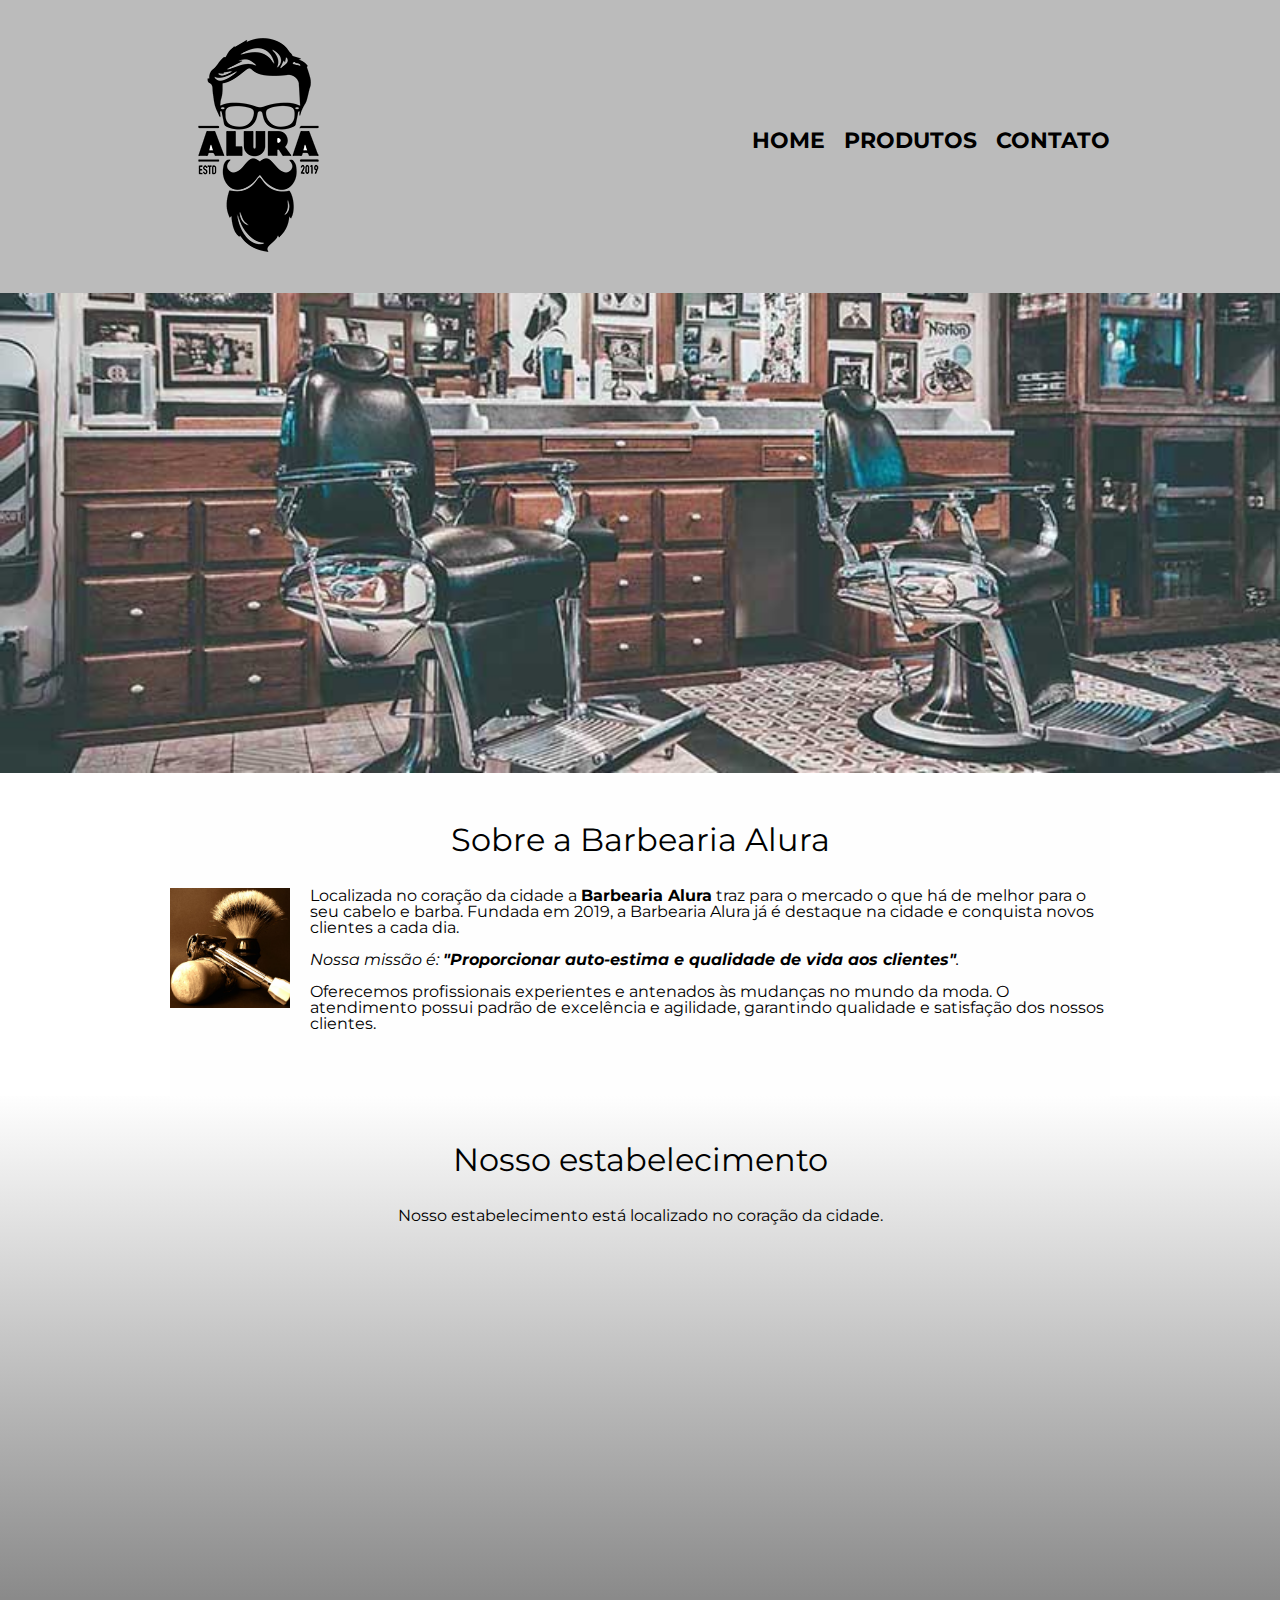
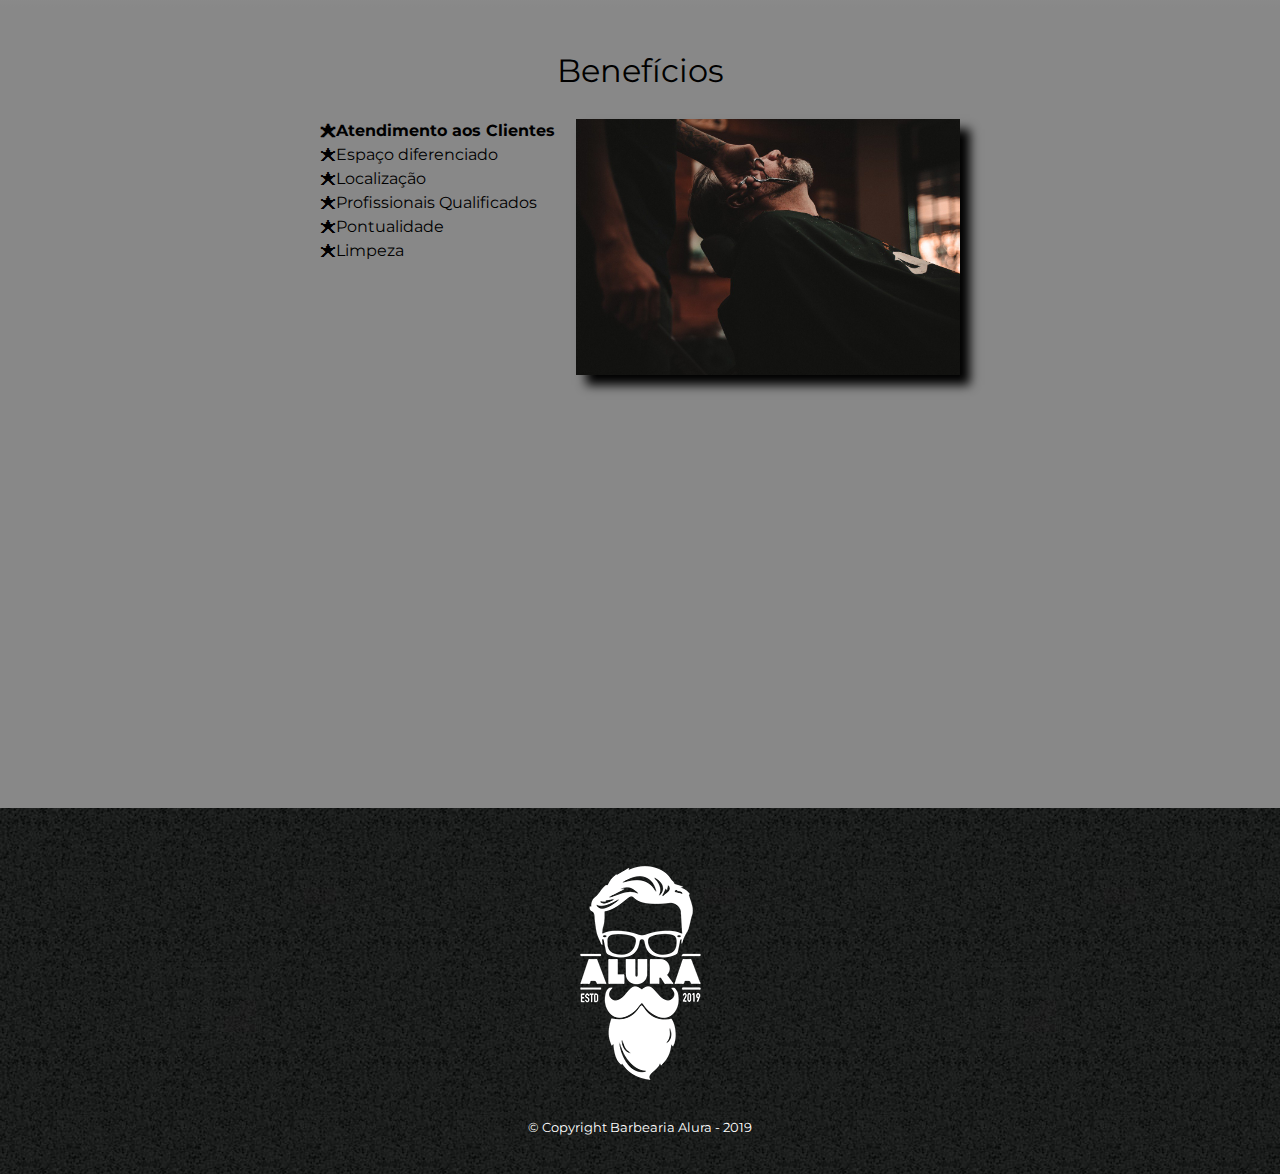
<file: index.html>
<!DOCTYPE html>
<html lang="pt-br">
	<head>
        <meta charset="UTF-8">
        <meta name="viewport" content="width=device-width">
		<title>Barbearia Alura</title>

		<link rel="stylesheet" href="reset.css">
		<link rel="stylesheet" href="style.css">
		<link href="https://fonts.googleapis.com/css?family=Montserrat&display=swap" rel="stylesheet">
	</head>

	<body>
		<header>
			<div class="caixa">
				<h1><img src="logo.png"></h1>

				<nav>
					<ul>
						<li><a href="index.html">Home</a></li>
						<li><a href="produtos.html">Produtos</a></li>
						<li><a href="contato.html">Contato</a></li>
					</ul>
				</nav>
			</div>
		</header>

		<img class="banner" src="banner.jpg">

		<main>
			<section class="principal">
				<h2 class="titulo-principal">Sobre a Barbearia Alura</h2>

				<img class="utensilios" src="utensilios.jpg" alt="Utensilios de um barbeiro.">
		 
				<p>Localizada no coração da cidade a <strong>Barbearia Alura</strong> traz para o mercado o que há de melhor para o seu cabelo e barba. Fundada em 2019, a Barbearia Alura já é destaque na cidade e conquista novos clientes a cada dia.</p>

				<p id="missao"><em>Nossa missão é: <strong>"Proporcionar auto-estima e qualidade de vida aos clientes"</strong>.</em></p>

				<p>Oferecemos profissionais experientes e antenados às mudanças no mundo da moda. O atendimento possui padrão de excelência e agilidade, garantindo qualidade e satisfação dos nossos clientes.</p>
			</section>

			<section class="mapa">
				<h3 class="titulo-principal">Nosso estabelecimento</h3>
				<p>Nosso estabelecimento está localizado no coração da cidade.</p>

				<div class="mapa-conteudo">
					<iframe src="https://www.google.com/maps/embed?pb=!1m18!1m12!1m3!1d3656.4483278365396!2d-46.63466568562861!3d-23.588249068469487!2m3!1f0!2f0!3f0!3m2!1i1024!2i768!4f13.1!3m3!1m2!1s0x94ce5a2b2ed7f3a1%3A0xab35da2f5ca62674!2sCaelum!5e0!3m2!1spt-BR!2sbr!4v1568814489656!5m2!1spt-BR!2sbr" width="100%" height="300" frameborder="0" style="border:0;" allowfullscreen=""></iframe>
				</div>
			</section>

			<section class="beneficios">
				<h3 class="titulo-principal">Benefícios</h3>

				<div class="conteudo-beneficios">
					<ul class="lista-beneficios">
						<li class="itens">Atendimento aos Clientes</li>
						<li class="itens">Espaço diferenciado</li>
						<li class="itens">Localização</li>
						<li class="itens">Profissionais Qualificados</li>
						<li class="itens">Pontualidade</li>
						<li class="itens">Limpeza</li>
					</ul><img src="beneficios.jpg" class="imagem-beneficios">
				</div>

				<div class="video">
					<iframe width="100%" height="315" src="https://www.youtube.com/embed/wcVVXUV0YUY" frameborder="0" allow="accelerometer; autoplay; encrypted-media; gyroscope; picture-in-picture" allowfullscreen></iframe>
				</div>
			</section>
		</main>

		<footer>
			<img src="logo-branco.png">
			<p class="copyright">&copy; Copyright Barbearia Alura - 2019</p>
		</footer>
	</body>
</html>
</file>
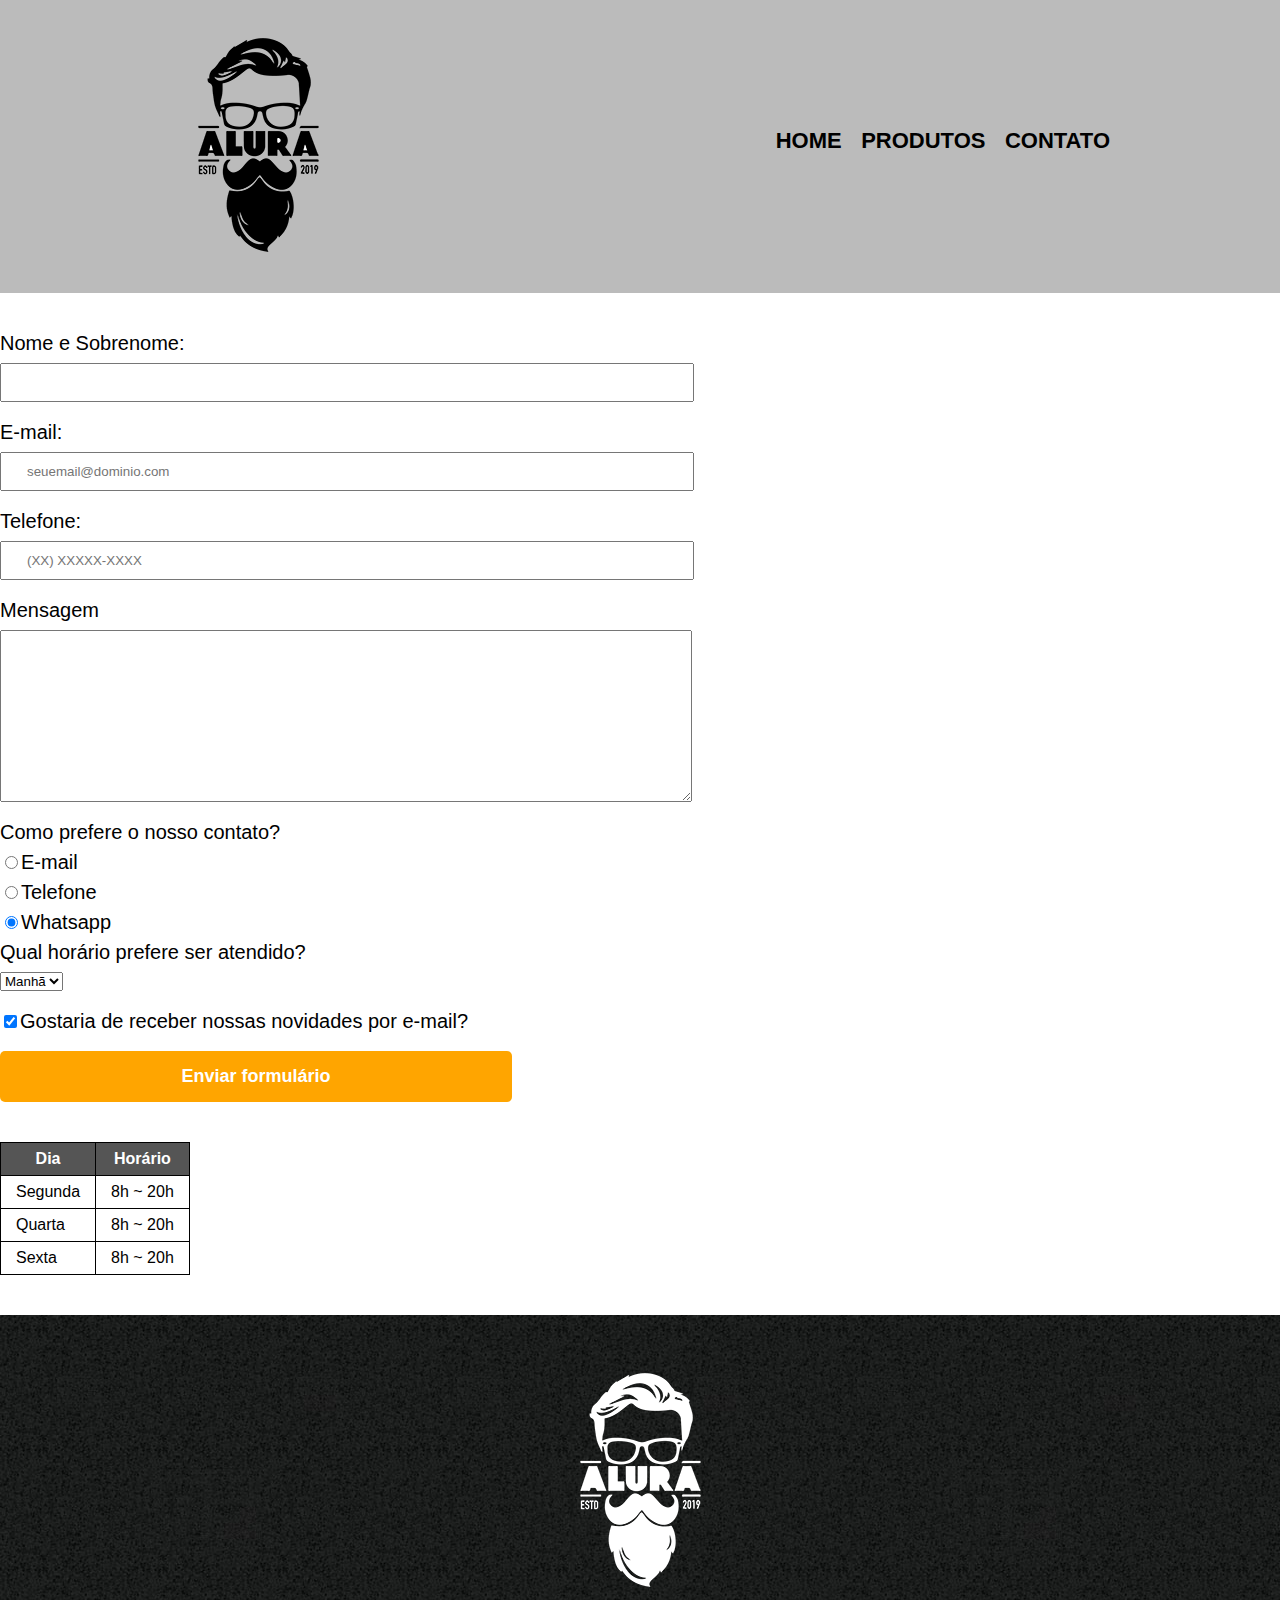
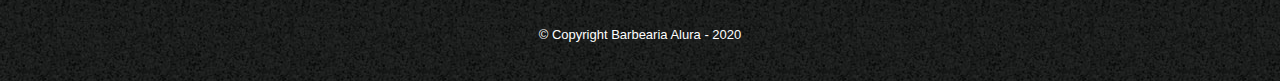
<file: contato.html>
<!DOCTYPE html>
<html lang="pt-br">
    <head>
        <meta charset="UTF-8">
        <title>Contato - Barbearia Alura</title>
        <link rel="stylesheet" href="reset.css">
        <link rel="stylesheet" href="style.css">
    </head>

    <body>
        <header>
            <div class="caixa">
                <h1><img src="logo.png" alt="logo da barbearia, representado por um avatar de um homem usando óculos, com uma grande barba e os dizeres 'estd' e '2019'"></h1>
                <nav>
                    <ul>
                        <li><a href="index.html">Home</a></li>
                        <li><a href="produtos.html">Produtos</a></li>
                        <li><a href="contato.html">Contato</a></li>
                    </ul>
                </nav>
            </div>
        </header>
        
        <main>
            <form>
                <label for="nomesobrenome">Nome e Sobrenome: </label>
                <input type="text" id="nomesobrenome" class="input-padrao" required>  

                <label for="email">E-mail: </label>
                <input type="email" id="email" class="input-padrao" required placeholder="seuemail@dominio.com"> 

                <label for="telefone">Telefone: </label>
                <input type="tel" id="telefone" class="input-padrao" required placeholder="(XX) XXXXX-XXXX">

                <label for="mensagem">Mensagem</label>
                <textarea cols="70" rows="10" id="mensagem" class="input-padrao"></textarea>

                <fieldset>
                    <legend>Como prefere o nosso contato?</legend>
                    <label for="radio-email"><input type="radio" name="contato" value="email" id="radio-email">E-mail</label>
                    

                    <label for="radio-telefone"><input type="radio" name="contato" value="telefone" id="radio-telefone">Telefone</label>
                    

                    <label for="radio-whatsapp"><input type="radio" name="contato" value="whatsapp" id="radio-whatsapp" checked>Whatsapp</label>
                </fieldset>

                <fieldset>
                    <legend>Qual horário prefere ser atendido?</legend>
                    <select>
                        <option>Manhã</option>
                        <option>Tarde</option>
                        <option>Noite</option>
                    </select>
                </fieldset>

                <label class="checkbox"><input type="checkbox" checked>Gostaria de receber nossas novidades por e-mail?</label>

                <input type="submit" value="Enviar formulário" class="enviar">
            </form>

            <table>
                <thead>
                    <tr>
                        <th>Dia</th>
                        <th>Horário</th>
                    </tr>
                </thead>

                <tbody>
                    <tr>
                        <td>Segunda</td>
                        <td>8h ~ 20h</td>
                    </tr>
                    <tr>
                        <td>Quarta</td>
                        <td>8h ~ 20h</td>
                    </tr>
                    <tr>
                        <td>Sexta</td>
                        <td>8h ~ 20h</td>
                    </tr>
                </tbody>
            </table>


        </main>
    </body>

    <footer>
        <img src="logo-branco.png" alt="Logo da Barbearia Alura">
        <p class="copyright">&copy; Copyright Barbearia Alura - 2020</p>
    </footer>

</html>
</file>
<file: style.css>
body {
	font-family: 'Montserrat', sans-serif;
}

header {
	background: #BBBBBB;
	padding: 20px 0;
}

.caixa {
	position: relative;
	width: 940px;
	margin: 0 auto;
}

nav {
	position: absolute;
	top: 110px;
	right: 0;
}

nav li {
	display: inline;
	margin: 0 0 0 15px;
}

nav a {
	text-transform: uppercase;
	color: #000000;
	font-weight: bold;
	font-size: 22px;
	text-decoration: none;
}

nav a:hover {
	color: #C78C19;
	text-decoration: underline;
}

.produtos {
	width: 940px;
	margin: 0 auto;
	padding: 50px 0;
}

.produtos li {
	display: inline-block;
	text-align: center;
	width: 30%;
	vertical-align: top;
	margin: 0 1.5%;
	padding: 30px 20px;
	box-sizing: border-box;
	border: 2px solid #000000;
	border-radius: 10px;
}

.produtos li:hover {
	border-color: #C78C19;
}

.produtos li:active {
	border-color: #088C19;	
}

.produtos li:hover h2 {
	font-size: 34px;
}

.produtos h2 {
	font-size: 30px;
	font-weight: bold;
}

.produto-descricao {
	font-size: 18px;
}

.produto-preco {
	font-size: 22px;
	font-weight: bold;
	margin-top: 10px;
}

footer {
	text-align: center;
	background: url("bg.jpg");
	padding: 40px 0;
}

.copyright {
	color: #FFFFFF;
	font-size: 13px;
	margin: 20px 0 0;
}

main {
	
}

form {
	margin: 40px 0;
}

form label, form legend {
	display:block;
	font-size: 20px;
	margin: 0 0 10px;
}

.input-padrao {
	display: block;
	margin: 0 0 20px;
	padding: 10px 25px;
	width: 50%;
}

.checkbox {
	margin: 20px 0;
}

.enviar {
	width:40%;
	padding: 15px 0;
	background: orange;
	color: white;
	font-weight: bold;
	font-size: 18px;
	border: none;
	border-radius: 5px;
	transition: 1s all;
	cursor: pointer;
}

.enviar:hover {
	background: darkorange;
	transform: scale(1.2);
}

table {
	margin: 20px 0 40px;
}

thead {
	background: #555555;
	color: white;
	font-weight: bold;
}

td, th {
	border: 1px solid #000000;
	padding: 8px 15px;
}


/* css da página inicial */
.banner {
	width:100%;
}

.titulo-principal {
	text-align: center;
	font-size: 2em;
	margin: 0 0 1em;
	clear: left;
}

.principal {
	padding: 3em 0;
	background: #FEFEFE;
	width: 940px;
	margin: 0 auto;
}

.principal p {
	margin: 0 0 1em;
}

.principal strong {
	font-weight: bold;
}

.principal em {
	font-style: italic;
}

.utensilios {
	width: 120px;
	float: left;
	margin: 0 20px 20px 0;
}

.mapa {
	padding: 3em 0;
	background: linear-gradient(#FEFEFE, #888888);
}

.mapa-conteudo {
	width: 940px;
	margin: 0 auto;
}

.mapa p {
	margin: 0 0 2em;
	text-align: center;
}

.beneficios {
	padding: 3em 0;
	background: #888888;
}

.conteudo-beneficios {
	width: 640px;
	margin: 0 auto;
}

.lista-beneficios {
	width: 40%;
	display: inline-block;
	vertical-align: top;
}

.itens {
	line-height: 1.5;
}

.itens:first-child {
	font-weight: bold;
}

.itens:before {
	content: "🟊";
}

.imagem-beneficios {
	width: 60%;
	opacity: 1;
	transition: 400ms;
	box-shadow: 10px 10px 10px 0 #000000;
}

.imagem-beneficios:hover {
	opacity: 0.3;
}

.video {
	width: 560px;
	margin: 2em auto;
}

@media screen and (max-width: 480px) {
    .caixa, .principal, .conteudo-beneficios, .mapa-conteudo, .video {
        width: auto;
    }

    h1 {
        text-align: center;
    }

    nav {
        position: static;
    }

    .lista-beneficios, .imagem-beneficios {
        width: 100%;
    }
}
</file>
